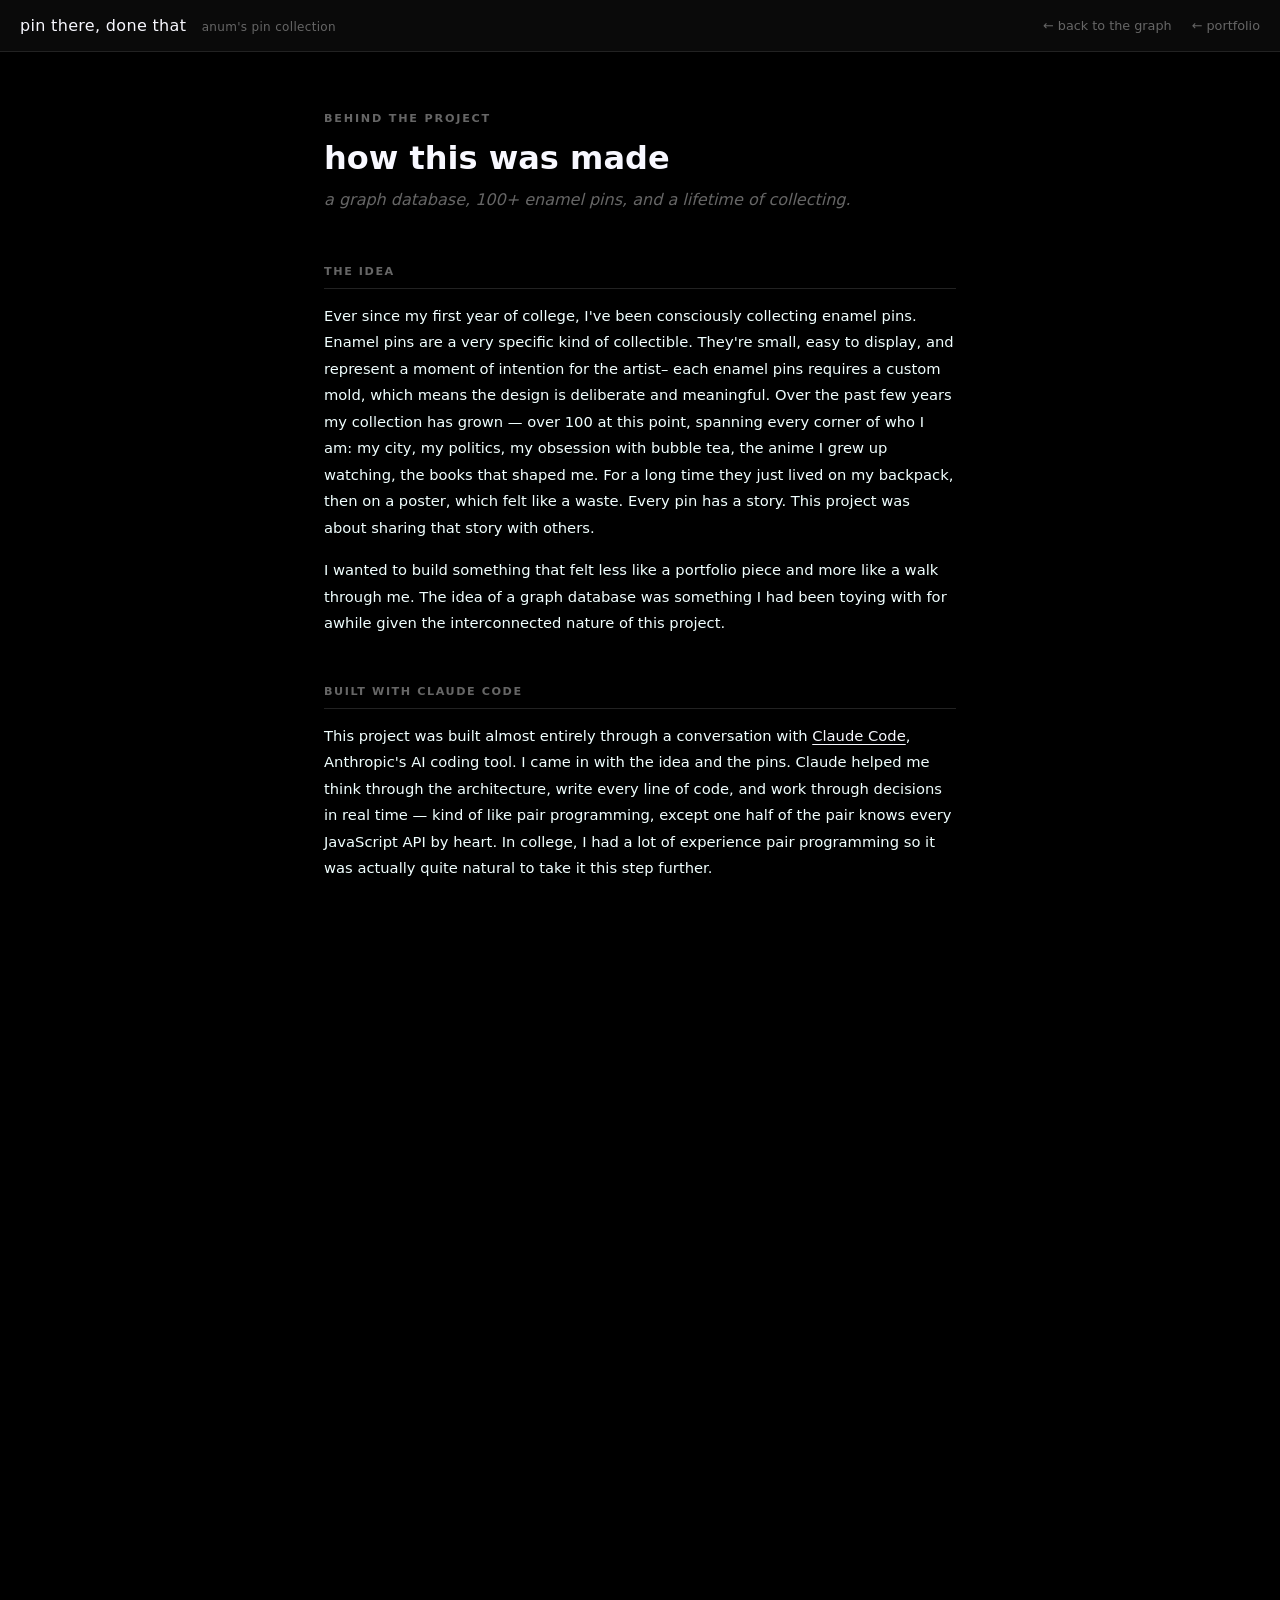
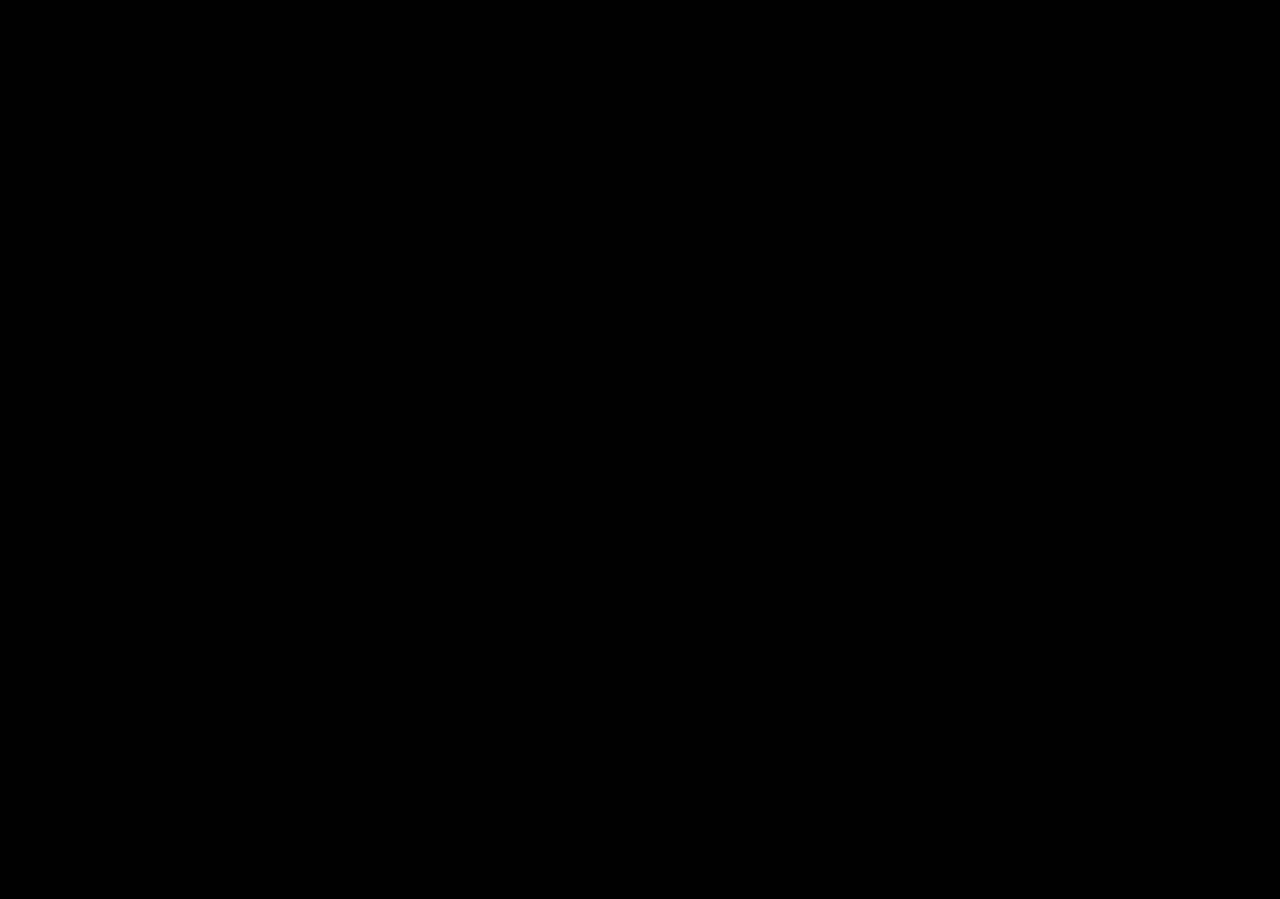
<file: how.html>
<!DOCTYPE html>
<html lang="en">
<head>
  <meta charset="UTF-8">
  <meta name="viewport" content="width=device-width, initial-scale=1.0">
  <title>how this was made — pin there, done that</title>
  <link rel="stylesheet" href="style.css">
  <style>
    body {
      overflow: auto;
    }

    #how-page {
      max-width: 680px;
      margin: 0 auto;
      padding: calc(var(--header-height) + 60px) 24px 80px;
    }

    .how-eyebrow {
      font-size: 0.7rem;
      font-weight: 700;
      letter-spacing: 0.16em;
      text-transform: uppercase;
      color: var(--text-muted);
      margin-bottom: 14px;
    }

    .how-title {
      font-size: 2rem;
      font-weight: 600;
      color: var(--text-primary);
      margin-bottom: 10px;
      line-height: 1.2;
    }

    .how-subtitle {
      font-size: 1rem;
      color: var(--text-muted);
      font-style: italic;
      margin-bottom: 52px;
      line-height: 1.6;
    }

    .how-section {
      margin-bottom: 48px;
    }

    .how-section h2 {
      font-size: 0.7rem;
      font-weight: 700;
      letter-spacing: 0.14em;
      text-transform: uppercase;
      color: var(--text-muted);
      margin-bottom: 14px;
      padding-bottom: 10px;
      border-bottom: 1px solid var(--border);
    }

    .how-section p {
      font-size: 0.92rem;
      color: azure;
      line-height: 1.8;
      margin-bottom: 16px;
    }

    .how-section p:last-child {
      margin-bottom: 0;
    }

    .how-section a {
      color: var(--text-primary);
      text-decoration: underline;
      text-underline-offset: 3px;
      transition: color 0.2s;
    }

    .how-section a:hover {
      color: azure;
    }

    .stack-list {
      list-style: none;
      padding: 0;
      margin: 0;
      display: flex;
      flex-direction: column;
      gap: 10px;
    }

    .stack-list li {
      display: flex;
      align-items: baseline;
      gap: 14px;
      font-size: 0.88rem;
    }

    .stack-label {
      color: var(--text-muted);
      font-size: 0.7rem;
      font-weight: 700;
      letter-spacing: 0.08em;
      text-transform: uppercase;
      min-width: 110px;
      flex-shrink: 0;
    }

    .stack-value {
      color: azure;
      line-height: 1.5;
    }

    .phase-list {
      display: flex;
      flex-direction: column;
      gap: 14px;
    }

    .phase {
      display: flex;
      gap: 16px;
      align-items: flex-start;
    }

    .phase-num {
      font-size: 0.68rem;
      font-weight: 700;
      color: var(--text-muted);
      background: var(--bg-card);
      border: 1px solid var(--border-light);
      border-radius: 3px;
      padding: 3px 8px;
      letter-spacing: 0.06em;
      flex-shrink: 0;
      margin-top: 2px;
    }

    .phase-text {
      font-size: 0.88rem;
      color: azure;
      line-height: 1.7;
    }

    .how-footer {
      margin-top: 64px;
      padding-top: 24px;
      border-top: 1px solid var(--border);
      font-size: 0.78rem;
      color: var(--text-muted);
      font-style: italic;
    }

    .how-footer a {
      color: var(--text-muted);
      text-decoration: underline;
      text-underline-offset: 3px;
    }

    .how-footer a:hover {
      color: var(--text-secondary);
    }
  </style>
</head>
<body>

<header>
  <span class="site-title">
    pin there, done that
    <small>anum's pin collection</small>
  </span>
  <nav>
    <a href="index.html">← back to the graph</a>
    <a href="https://anumahmad.github.io" target="_blank">← portfolio</a>
  </nav>
</header>

<div id="how-page">

  <div class="how-eyebrow">behind the project</div>
  <h1 class="how-title">how this was made</h1>
  <p class="how-subtitle">a graph database, 100+ enamel pins, and a lifetime of collecting.</p>

  <div class="how-section">
    <h2>The Idea</h2>
    <p>
      Ever since my first year of college, I've been consciously collecting enamel pins.
      Enamel pins are a very specific kind of collectible. They're small, easy to display, and represent a moment of 
      intention for the artist– each enamel pins requires a custom mold, which means the design is deliberate and meaningful.
      Over the past few years my collection has grown — over 100 at this point, spanning every corner of who I am:
      my city, my politics, my obsession with bubble tea, the anime I grew up watching, the books that
      shaped me. For a long time they just lived on my backpack, then on a poster, which felt like
      a waste. Every pin has a story. This project was about sharing that story with others.
    </p>
    <p>
      I wanted to build something that felt less like a portfolio piece and more like a walk through me.
      The idea of a graph database was something I had been toying with for awhile given the interconnected nature of this project. 
    </p>
  </div>

  <div class="how-section">
    <h2>Built With Claude Code</h2>
    <p>
      This project was built almost entirely through a conversation with
      <a href="https://claude.ai/code" target="_blank">Claude Code</a>, Anthropic's AI coding tool.
      I came in with the idea and the pins. Claude helped me think through the architecture, write every
      line of code, and work through decisions in real time — kind of like pair programming, except one
      half of the pair knows every JavaScript API by heart. In college, I had a lot of experience pair programming so it was actually quite natural to take it this step further. 
    </p>
    <p>
      Before a single line of code was written, I detailed
      what the experience should feel like, what data mattered, how the graph should behave. That conversation became a full project spec document
      that guided everything after it. You can see the full spec in the repo! 
    </p>
    <p>
      I've been coding since 2018, but this was my first time building something almost entirely
      through prompting. The experience taught me a lot about how to think out loud, how to be specific
      about what you want, and what it means to collaborate with a tool that's genuinely capable.
    </p>
  </div>

  <div class="how-section">
    <h2>How the Graph Works</h2>
    <p>
      There's no server, no real database, and no backend. The "graph database" is a single JSON file
      sitting in the repo — one object per pin, with fields for name, category, year, how I got it,
      whether it's a favorite, and more. When you open the page, JavaScript reads that file and computes
      the graph in your browser.
    </p>
    <p>
      The edges are the interesting part. Pins connect to their category hubs (the colored hexagons)
      via category edges. Pins that came from the same trip connect to each other via a dashed silver
      line. The visual result — clusters of related pins pulling toward shared centers — emerges naturally
      from the data, not from any manual layout decisions.
    </p>
    <p>
      Pin data is managed locally through a set of Python scripts: a CSV importer for adding pins in
      bulk, an interactive CLI for adding one at a time, and an edit tool for updating fields. When the
      JSON changes, I push to GitHub and the live site updates immediately.
    </p>
  </div>

  <div class="how-section">
    <h2>Tech Stack</h2>
    <ul class="stack-list">
      <li>
        <span class="stack-label">Hosting</span>
        <span class="stack-value">GitHub Pages — free, static, no server required</span>
      </li>
      <li>
        <span class="stack-label">Graph rendering</span>
        <span class="stack-value">Cytoscape.js — handles the force-directed layout, node images, and all interactions</span>
      </li>
      <li>
        <span class="stack-label">Data</span>
        <span class="stack-value">pins.json — a flat JSON array; the entire "database" is ~10KB</span>
      </li>
      <li>
        <span class="stack-label">Frontend</span>
        <span class="stack-value">Vanilla HTML, CSS, and JavaScript — no framework, no bundler, no build step</span>
      </li>
      <li>
        <span class="stack-label">Data tooling</span>
        <span class="stack-value">Python 3 scripts (local only) — import from CSV, add a pin, edit a pin</span>
      </li>
    </ul>
  </div>

  <div class="how-section">
    <h2>How It Came Together</h2>
    <div class="phase-list">
      <div class="phase">
        <span class="phase-num">01</span>
        <span class="phase-text">Described the project idea to Claude and answered questions about what mattered to me — what makes two pins related, what the "explore" experience should feel like, whether I wanted a real backend or something simpler.</span>
      </div>
      <div class="phase">
        <span class="phase-num">02</span>
        <span class="phase-text">Reviewed a full project specification before any code was written — data model, edge types, color palette, file structure, phased implementation plan.</span>
      </div>
      <div class="phase">
        <span class="phase-num">03</span>
        <span class="phase-text">Claude built the full Phase 1 codebase in one session: the graph, the detail panel, the filters, the Python scripts, the CLAUDE.md. I photographed my first 10 pins while it was building.</span>
      </div>
      <div class="phase">
        <span class="phase-num">04</span>
        <span class="phase-text">Iterated from there — fixed the image cropping so PNGs show their natural pin shapes, tuned the category hexagons, picked a color palette, added the pin number display.</span>
      </div>
      <div class="phase">
        <span class="phase-num">05</span>
        <span class="phase-text">Now: adding all 100+ pins, filling out the CSV, deploying to GitHub Pages. The graph gets more interesting the more pins are in it.</span>
      </div>
    </div>
  </div>

  <div class="how-footer">
    made with love by <a href="https://anumahmad.github.io" target="_blank">anum ahmad</a>, 2026.
  </div>

</div>

</body>
</html>
</file>
<file: style.css>
*, *::before, *::after {
  box-sizing: border-box;
  margin: 0;
  padding: 0;
}

:root {
  --bg: #000000;
  --bg-card: #111111;
  --bg-header: #0a0a0a;
  --text-primary: ghostwhite;
  --text-secondary: azure;
  --text-muted: #666666;
  --border: #222222;
  --border-light: #333333;
  --gold: #FFD700;
  --panel-transition: 300ms ease;
  --controls-width: 230px;
  --detail-width: 300px;
  --header-height: 52px;
}

html, body {
  height: 100%;
  overflow: hidden;
}

body {
  background-color: var(--bg);
  color: var(--text-primary);
  font-family: -apple-system, BlinkMacSystemFont, 'Segoe UI', system-ui, sans-serif;
  font-size: 14px;
}

/* ── HEADER ─────────────────────────────────────────────────── */

header {
  position: fixed;
  top: 0;
  left: 0;
  right: 0;
  height: var(--header-height);
  background-color: var(--bg-header);
  border-bottom: 1px solid var(--border);
  display: flex;
  align-items: center;
  justify-content: space-between;
  padding: 0 20px;
  z-index: 100;
}

.site-title {
  font-size: 1rem;
  font-weight: 400;
  color: var(--text-primary);
  letter-spacing: 0.02em;
}

.site-title small {
  color: var(--text-muted);
  font-size: 0.75rem;
  margin-left: 10px;
}

header nav {
  display: flex;
  gap: 20px;
  align-items: center;
}

header a {
  color: var(--text-muted);
  text-decoration: none;
  font-size: 0.8rem;
  transition: color 0.2s;
}

header a:hover {
  color: var(--text-secondary);
}

/* ── APP SHELL ───────────────────────────────────────────────── */

#app {
  display: flex;
  height: calc(100vh - var(--header-height));
  margin-top: var(--header-height);
  position: relative;
}

/* ── CONTROLS PANEL ──────────────────────────────────────────── */

#controls-panel {
  width: var(--controls-width);
  min-width: var(--controls-width);
  background-color: var(--bg-card);
  border-right: 1px solid var(--border);
  overflow-y: auto;
  overflow-x: hidden;
  flex-shrink: 0;
  transition: width var(--panel-transition), min-width var(--panel-transition);
  z-index: 10;
  scrollbar-width: thin;
  scrollbar-color: var(--border) transparent;
}

#controls-panel.collapsed {
  width: 42px;
  min-width: 42px;
}

#controls-panel.collapsed .controls-inner {
  display: none;
}

.controls-toggle {
  width: 100%;
  background: none;
  border: none;
  border-bottom: 1px solid var(--border);
  color: var(--text-muted);
  cursor: pointer;
  padding: 11px 16px;
  font-size: 1.1rem;
  transition: color 0.2s, background 0.2s;
  display: flex;
  align-items: center;
  justify-content: flex-end;
}

#controls-panel.collapsed .controls-toggle {
  justify-content: center;
}

.controls-toggle:hover {
  color: var(--text-primary);
  background-color: var(--border);
}

.controls-inner {
  padding: 14px 14px 24px;
  width: var(--controls-width);
}

.section-label {
  font-size: 0.62rem;
  font-weight: 700;
  letter-spacing: 0.14em;
  color: var(--text-muted);
  text-transform: uppercase;
  margin-bottom: 10px;
  margin-top: 22px;
}

.section-label:first-child {
  margin-top: 0;
}

/* Buttons */

.btn {
  width: 100%;
  padding: 9px 12px;
  border: 1px solid var(--border-light);
  background: none;
  color: var(--text-secondary);
  font-size: 0.82rem;
  cursor: pointer;
  border-radius: 3px;
  transition: all 0.2s;
  margin-bottom: 7px;
  text-align: left;
}

.btn:hover {
  background-color: var(--border);
  color: var(--text-primary);
  border-color: #555;
}

.btn-surprise {
  border-color: #444;
  color: var(--text-primary);
  letter-spacing: 0.02em;
}

.btn-surprise:hover {
  background-color: #1a1a2e;
  border-color: #7777cc;
}

#category-count {
  font-size: 0.72rem;
  color: var(--text-muted);
  padding: 4px 2px 0;
  min-height: 18px;
}

/* Category filter checkboxes */

.cat-filter-item {
  display: flex;
  align-items: center;
  gap: 8px;
  margin-bottom: 9px;
  cursor: pointer;
}

.cat-filter-item input[type="checkbox"] {
  width: 13px;
  height: 13px;
  accent-color: ghostwhite;
  cursor: pointer;
  flex-shrink: 0;
}

.cat-dot {
  width: 9px;
  height: 9px;
  border-radius: 50%;
  flex-shrink: 0;
}

.cat-filter-item label {
  font-size: 0.82rem;
  color: var(--text-secondary);
  cursor: pointer;
  user-select: none;
}

/* ── GRAPH CANVAS ────────────────────────────────────────────── */

#graph-container {
  flex: 1;
  position: relative;
  overflow: hidden;
}

#cy {
  width: 100%;
  height: 100%;
  background-color: var(--bg);
}

#loading {
  position: absolute;
  top: 50%;
  left: 50%;
  transform: translate(-50%, -50%);
  color: var(--text-muted);
  font-size: 0.85rem;
  pointer-events: none;
  letter-spacing: 0.04em;
}

#intro-text {
  position: absolute;
  bottom: 18px;
  left: 50%;
  transform: translateX(-50%);
  color: #333333;
  font-size: 0.73rem;
  font-style: italic;
  pointer-events: none;
  white-space: nowrap;
}

/* ── DETAIL PANEL ────────────────────────────────────────────── */

#detail-panel {
  width: var(--detail-width);
  background-color: var(--bg-card);
  border-left: 1px solid var(--border);
  position: absolute;
  right: 0;
  top: 0;
  bottom: 0;
  transform: translateX(100%);
  transition: transform var(--panel-transition);
  overflow-y: auto;
  z-index: 10;
  scrollbar-width: thin;
  scrollbar-color: var(--border) transparent;
}

#detail-panel.open {
  transform: translateX(0);
}

.dp-header {
  display: flex;
  align-items: center;
  justify-content: space-between;
  padding: 13px 14px;
  border-bottom: 1px solid var(--border);
  position: sticky;
  top: 0;
  background-color: var(--bg-card);
  z-index: 1;
}

.dp-header-label {
  font-size: 0.62rem;
  font-weight: 700;
  letter-spacing: 0.14em;
  color: var(--text-muted);
  text-transform: uppercase;
}

#dp-close {
  background: none;
  border: none;
  color: var(--text-muted);
  cursor: pointer;
  font-size: 1.3rem;
  line-height: 1;
  padding: 2px 5px;
  border-radius: 3px;
  transition: color 0.2s;
}

#dp-close:hover {
  color: var(--text-primary);
}

.dp-image-container {
  width: 100%;
  padding: 24px;
  background-color: #0d0d0d;
  display: flex;
  align-items: center;
  justify-content: center;
}

#dp-image {
  max-width: 100%;
  max-height: 260px;
  width: auto;
  height: auto;
  object-fit: contain;
  display: block;
}

.dp-body {
  padding: 18px 14px 24px;
}

#dp-favorite {
  display: none;
  color: var(--gold);
  font-size: 0.75rem;
  margin-bottom: 7px;
  letter-spacing: 0.06em;
}

#dp-name {
  font-size: 1.2rem;
  font-weight: 600;
  color: var(--text-primary);
  margin-bottom: 4px;
  line-height: 1.3;
}

#dp-pin-number {
  font-size: 0.72rem;
  font-style: italic;
  color: var(--text-muted);
  margin-bottom: 4px;
}

#dp-year {
  font-size: 0.76rem;
  color: var(--text-muted);
  margin-bottom: 13px;
}

#dp-categories {
  display: flex;
  flex-wrap: wrap;
  gap: 5px;
  margin-bottom: 16px;
}

.category-pill {
  font-size: 0.68rem;
  font-weight: 700;
  padding: 3px 10px;
  border-radius: 100px;
  color: #000;
  letter-spacing: 0.05em;
  text-transform: uppercase;
}

.dp-meta {
  border-top: 1px solid var(--border);
  padding-top: 14px;
  display: flex;
  flex-direction: column;
  gap: 10px;
}

.dp-meta-row {
  display: flex;
  align-items: flex-start;
  gap: 10px;
  font-size: 0.8rem;
}

.dp-meta-label {
  color: var(--text-muted);
  min-width: 82px;
  flex-shrink: 0;
  font-size: 0.7rem;
  text-transform: uppercase;
  letter-spacing: 0.08em;
  padding-top: 2px;
}

.dp-meta-value {
  color: var(--text-secondary);
}

.dp-notes {
  margin-top: 16px;
  padding-top: 14px;
  border-top: 1px solid var(--border);
  font-size: 0.8rem;
  color: var(--text-muted);
  font-style: italic;
  line-height: 1.55;
  display: none;
}

/* ── MOBILE FABS (hidden on desktop) ────────────────────────── */

.mobile-fabs {
  display: none;
}

.mobile-fab {
  padding: 10px 16px;
  background-color: var(--bg-card);
  border: 1px solid var(--border-light);
  color: var(--text-primary);
  font-size: 0.85rem;
  border-radius: 100px;
  cursor: pointer;
  transition: all 0.2s;
}

.mobile-fab-surprise {
  background-color: #1a1a2e;
  border-color: #444;
}

#mobile-backdrop {
  display: none;
  position: fixed;
  inset: 0;
  background: rgba(0, 0, 0, 0.6);
  z-index: 190;
}

/* ── MOBILE ──────────────────────────────────────────────────── */

@media (max-width: 768px) {

  /* Header — hide nav links, keep title */
  header nav { display: none; }

  .site-title small { display: none; }

  /* App — graph takes full screen */
  #app {
    flex-direction: column;
  }

  /* Controls panel becomes bottom sheet */
  #controls-panel {
    position: fixed !important;
    bottom: 0;
    left: 0;
    right: 0;
    width: 100% !important;
    min-width: 100% !important;
    max-height: 65vh;
    border-right: none;
    border-top: 1px solid var(--border);
    border-radius: 14px 14px 0 0;
    transform: translateY(100%);
    transition: transform var(--panel-transition);
    z-index: 200;
    overflow-y: auto;
  }

  #controls-panel.mobile-open {
    transform: translateY(0);
  }

  /* Hide desktop collapse toggle on mobile */
  .controls-toggle { display: none; }

  .controls-inner {
    width: 100% !important;
    padding-bottom: 40px;
  }

  /* Drag handle pill at top of bottom sheet */
  #controls-panel::before {
    content: '';
    display: block;
    width: 36px;
    height: 4px;
    background: var(--border-light);
    border-radius: 2px;
    margin: 12px auto 4px;
  }

  /* Detail panel slides up from bottom */
  #detail-panel {
    position: fixed !important;
    bottom: 0;
    left: 0;
    right: 0;
    top: auto !important;
    width: 100% !important;
    min-width: 100% !important;
    height: 72vh;
    transform: translateY(100%);
    border-left: none;
    border-top: 1px solid var(--border);
    border-radius: 14px 14px 0 0;
    z-index: 150;
  }

  #detail-panel.open {
    transform: translateY(0);
  }

  /* Detail panel image smaller on mobile */
  #dp-image {
    max-height: 180px;
  }

  /* Intro text above FABs */
  #intro-text {
    bottom: 72px;
    font-size: 0.65rem;
    white-space: normal;
    text-align: center;
    padding: 0 20px;
    width: 100%;
    transform: none;
    left: 0;
  }

  /* Show mobile FABs */
  .mobile-fabs {
    display: flex;
    position: fixed;
    bottom: 20px;
    left: 0;
    right: 0;
    justify-content: space-between;
    padding: 0 20px;
    z-index: 100;
    pointer-events: none;
  }

  .mobile-fab {
    pointer-events: all;
  }

  /* Backdrop visible when controls open */
  #mobile-backdrop.visible {
    display: block;
  }
}
</file>
